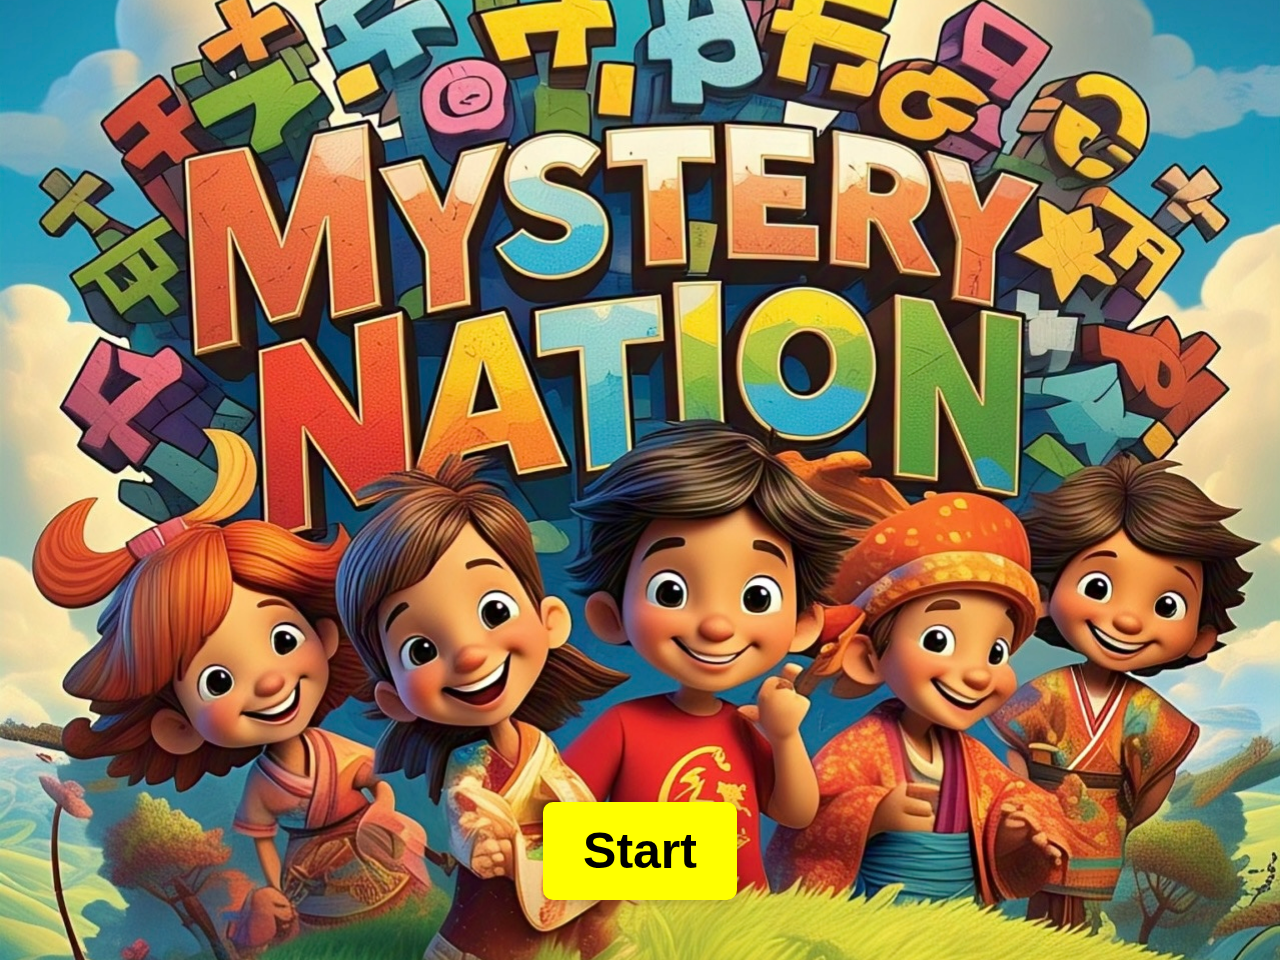
<file: gamestart.html>
<!DOCTYPE html>
<html lang="en">
<head>
    <meta charset="UTF-8">
    <meta name="viewport" content="width=device-width, initial-scale=1.0">
    <title>MysteryNation Word Game</title>
    <style>
        body {
            background-image: url('untitled folder/kids.jpg'); /* Ensure the correct path */
            background-size: cover; /* Ensures the full image is displayed */
            background-repeat: no-repeat; /* Prevents tiling */
            background-position: center; /* Centers the image */
            height: 100vh;
            margin: 0;
            font-family: Arial, sans-serif;
            display: flex;
            flex-direction: column;
            justify-content: flex-end; /* Aligns button at bottom */
            align-items: center;
            padding-bottom: 60px; /* Adds some spacing from the bottom */
        }

        

        .start-btn {
            font-size: 50px;
            font-weight: bold; /* Makes the text bolder */
            padding: 20px 40px;
            background-color: yellow;
            border: none;
            border-radius: 10px;
            cursor: pointer;
            transition: all 0.3s;
            box-shadow: 3px 3px 10px rgba(0, 0, 0, 0.2);
        }

        .start-btn:hover {
            background-color: beige;
            transform: scale(1.05);
        }
    </style>
</head>
<body>

    

    <button class="start-btn" onclick="window.location.href='http://127.0.0.1:5500/instructions.html'">Start</button>

</body>
</html>
</file>
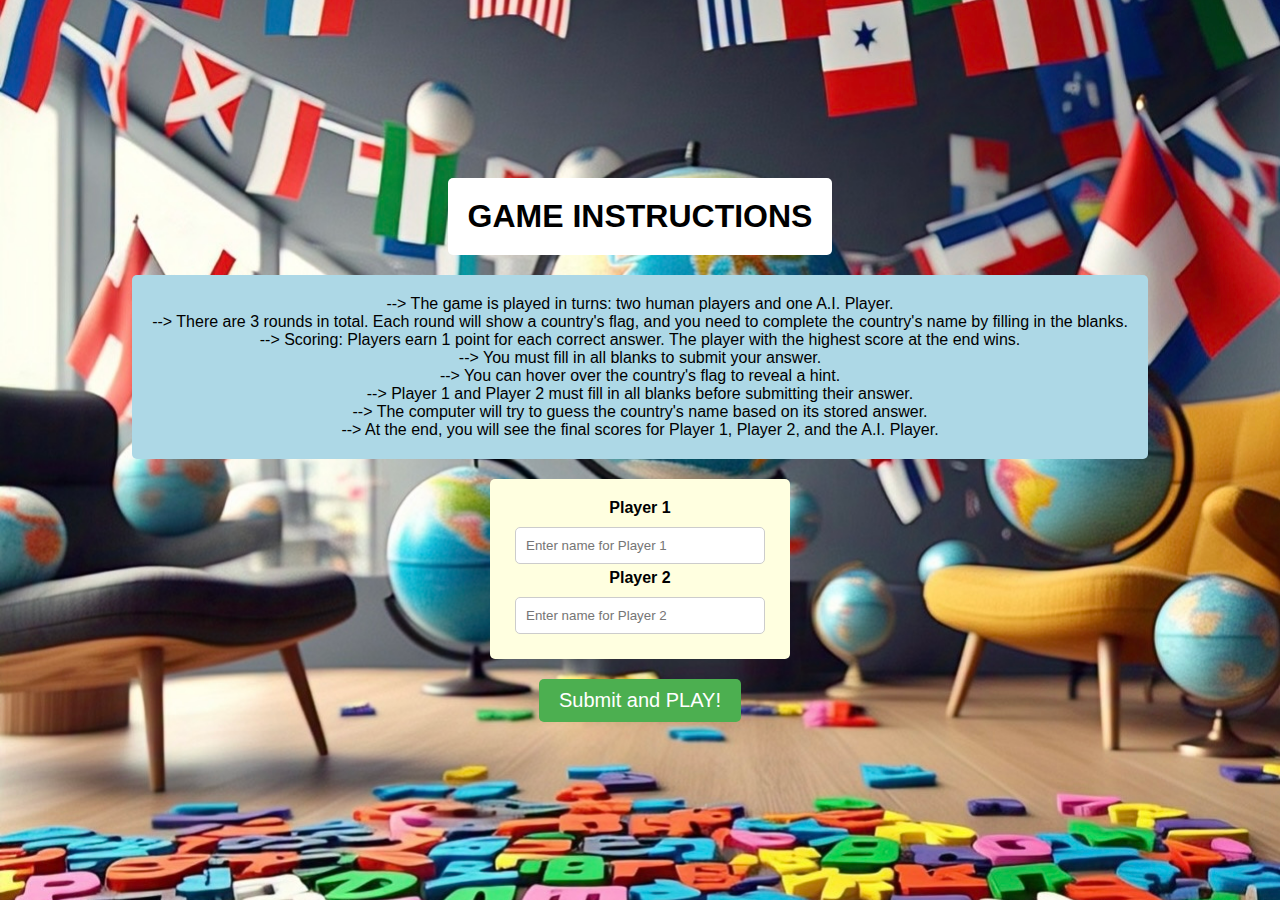
<file: instructions.html>
<!DOCTYPE html>
<html lang="en">
<head>
    <meta charset="UTF-8">
    <meta name="viewport" content="width=device-width, initial-scale=1.0">
    <title>Game Instructions</title>
    <style>
        * {
            margin: 0;
            padding: 0;
            box-sizing: border-box;
        }

        body {
            font-family: Arial, sans-serif;
            height: 100vh;
            background-image: url('untitled folder/background.jpg'); /* Replace with your image URL */
            background-size: cover;
            background-position: center;
        }

        .container {
            display: flex;
            flex-direction: column;
            align-items: center;
            justify-content: center;
            height: 100%;
            text-align: center;
        }

        .instruction {
            background-color: white;
            padding: 20px;
            border-radius: 5px;
            margin-bottom: 20px;
        }

        .info {
            background-color: lightblue;
            padding: 20px;
            border-radius: 5px;
            margin-bottom: 20px;
            
        }

        .name-inputs {
            margin-bottom: 20px;
            background-color: lightyellow; /* Light yellow background */
            color: black; /* Black text */
            padding: 20px; /* Add some padding */
            border-radius: 5px; /* Rounded corners */
            display: flex;
            flex-direction: column; /* Stack labels and inputs vertically */
            align-items: center; /* Center align the inputs */
        }

        .name-inputs label {
            margin-bottom: 5px; /* Space between label and input */
            font-weight: bold; /* Make the label bold */
        }

        .name-inputs input {
            padding: 10px;
            margin: 5px;
            border: 1px solid #ccc;
            border-radius: 5px;
            width: 250px; /* Set a fixed width for the input fields */
        }

        .submit-button {
            padding: 10px 20px;
            font-size: 20px; /* Increased font size */
            border: none;
            border-radius: 5px;
            background-color: #4CAF50; /* Green */
            color: white;
            cursor: pointer;
            transition: background-color 0.3s;
        }

        .submit-button:hover {
            background-color: greenyellow; 
        }
    </style>
</head>
<body>
    <div class="container">
        <div class="instruction">
            <h1>GAME INSTRUCTIONS</h1>
        </div>
        <div class="info">
            <p>--> The game is played in turns: two human players and one A.I. Player.</p>

            <p>--> There are 3 rounds in total. Each round will show a country's flag, and
            
            you need to complete the country's name by filling in the blanks.</p>
            
            <p>--> Scoring: Players earn 1 point for each correct answer. The player with
            
            the highest score at the end wins.</p>
            
            <p>--> You must fill in all blanks to submit your answer.</p>
            
            <p>--> You can hover over the country's flag to reveal a hint.</p>
            
            <p>--> Player 1 and Player 2 must fill in all blanks before submitting their
            
            answer.</p>
            
            <p>--> The computer will try to guess the country's name based on its stored
            
            answer.</p>
            
            <p>--> At the end, you will see the final scores for Player 1, Player 2, and the A.I. Player.</p>
            
              
        </div>
        <div class="name-inputs">
            <label for="player1">Player 1</label>
            <input type="text" id="player1" placeholder="Enter name for Player 1" required />
            <label for="player2">Player 2</label>
            <input type="text" id="player2" placeholder="Enter name for Player 2" required />
        </div>
        <button type="submit" class="submit-button" onclick="handleSubmit(event)">Submit and PLAY!</button>
    </div>

    <script>
    function handleSubmit(event) {
    event.preventDefault(); // Prevent the default form submission
    const player1 = document.getElementById('player1').value;
    const player2 = document.getElementById('player2').value;

    // Store player names in local storage
    localStorage.setItem('player1', player1);
    localStorage.setItem('player2', player2);

    // Redirect to the new page
    window.location.href = 'http://127.0.0.1:5500/index.html'; // Change this to the name of your new HTML file
}
    </script>
</body>
</html>
</file>
